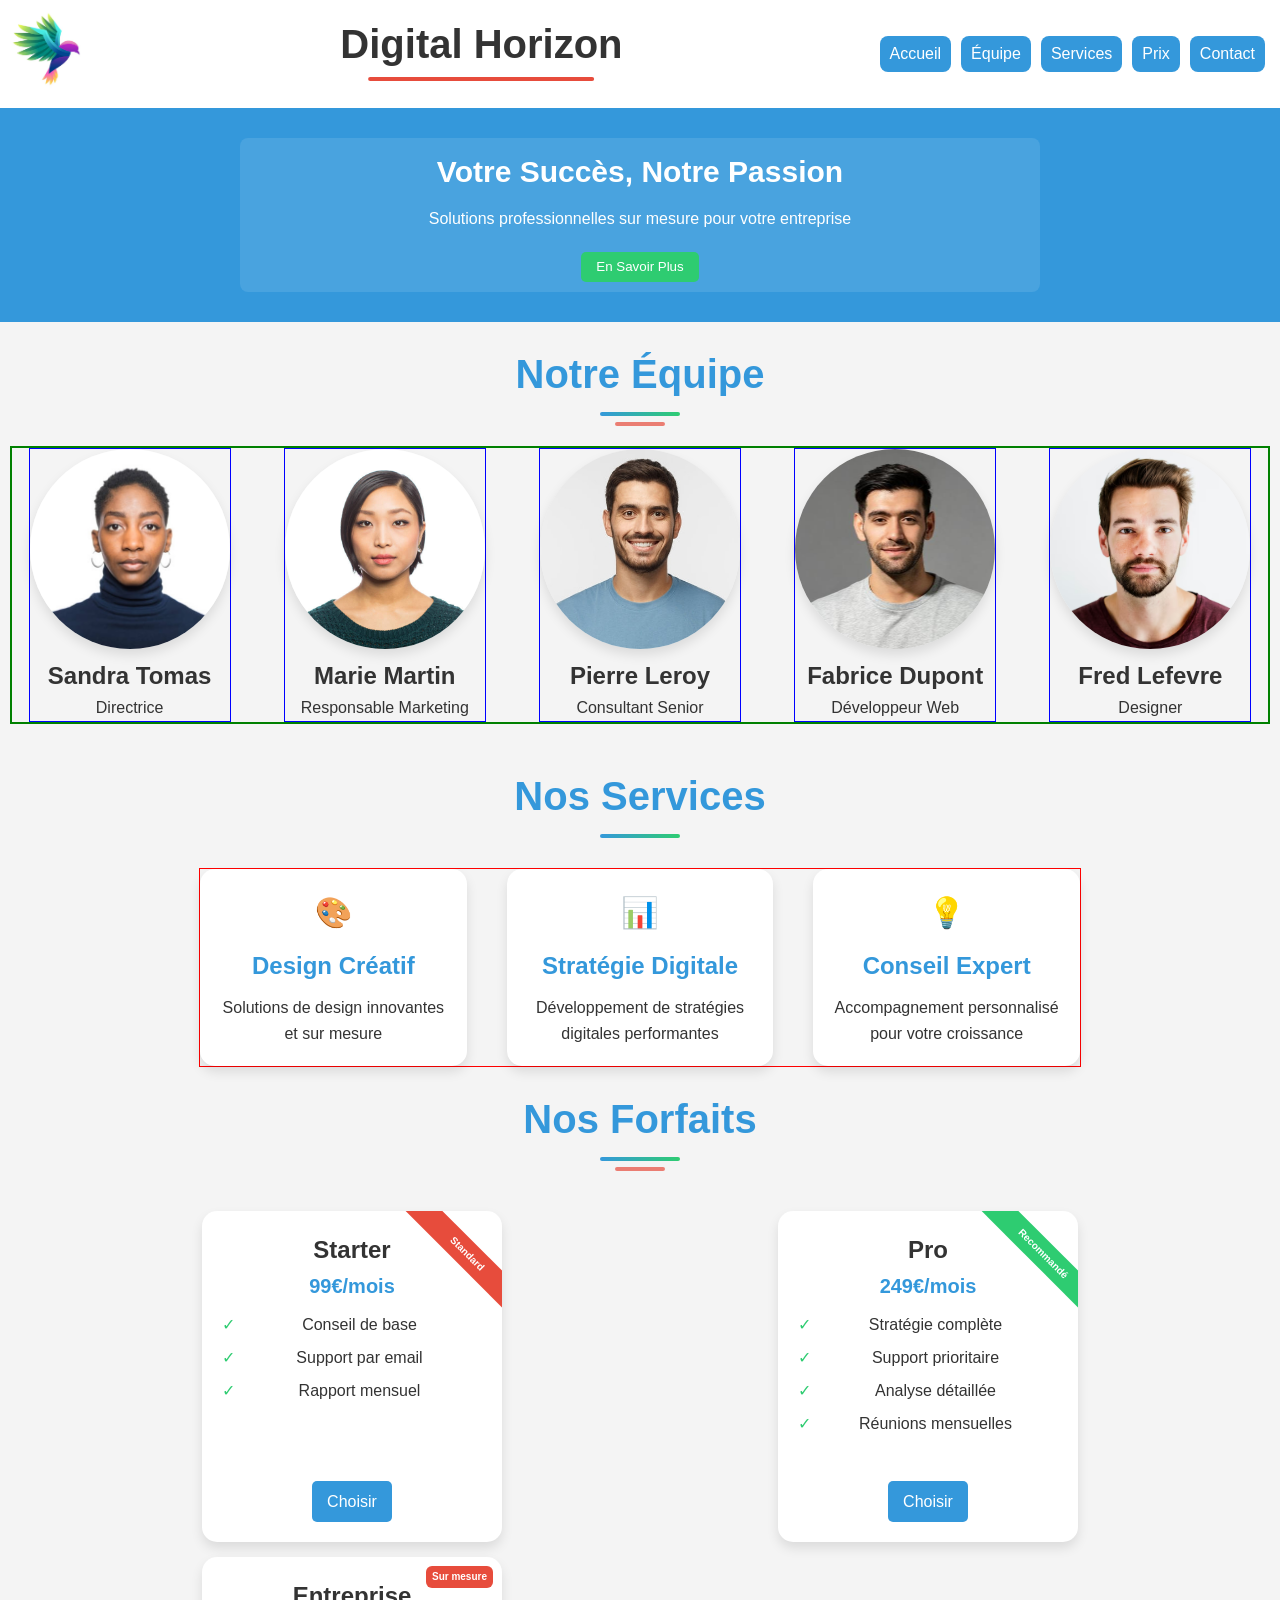
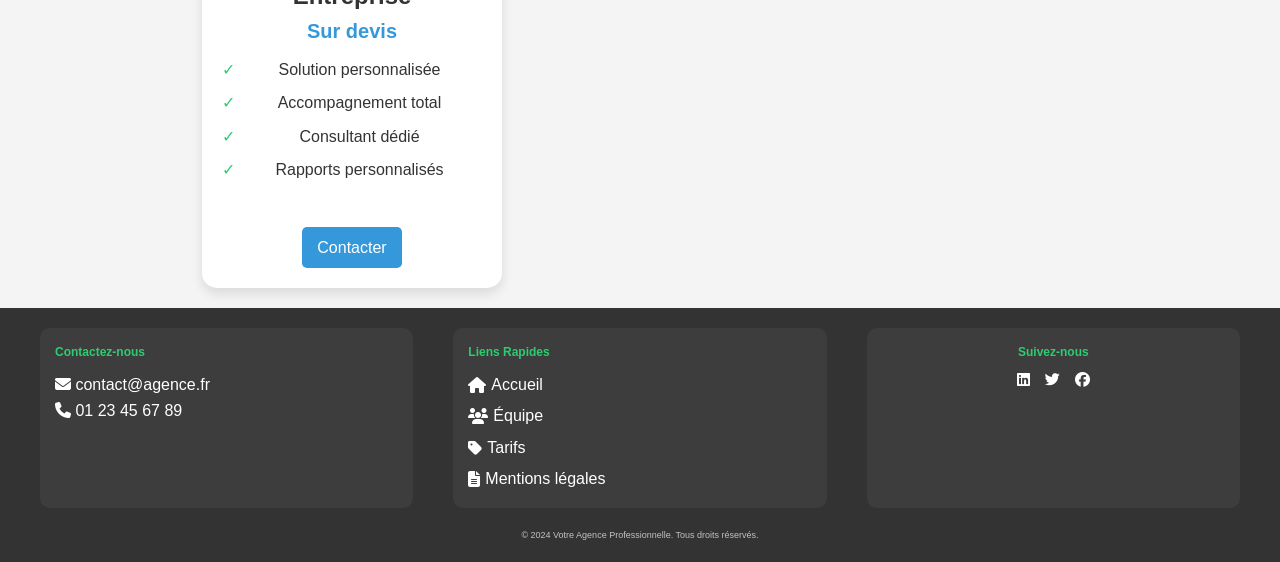
<file: index.html>
<!DOCTYPE html>
<html lang="fr">

<head>
    <meta charset="UTF-8">
    <meta name="viewport" content="width=device-width, initial-scale=1.0">
    <title>TP2</title>
    <link rel="stylesheet" href="./css/tp2_htmlcss_270325.css">
    <link rel="stylesheet" href="https://cdnjs.cloudflare.com/ajax/libs/font-awesome/6.5.1/css/all.min.css">
</head>

<body>
    <header class="header">
        <nav class="header__nav">
            <div class="header__logo"><img src="./img/logo.png" alt="logo du site" class="header__image">
            </div>
            <h1 class="header__title">Digital Horizon</h1>
            <ul class="header__menu">
                <li class="header__menu-item"><a href="#home">Accueil</a></li>
                <li class="header__menu-item"><a href="#equipe">Équipe</a></li>
                <li class="header__menu-item"><a href="#services">Services</a></li>
                <li class="header__menu-item"><a href="#prix">Prix</a></li>
                <li class="header__menu-item"><a href="#contact">Contact</a></li>
            </ul>
        </nav>
    </header>

    <main>
        <section id="home" class="hero">
            <div class="hero__content">
                <h2 class="hero__title">Votre Succès, Notre Passion</h2>
                <p class="hero__description">Solutions professionnelles sur mesure pour votre entreprise</p>
                <button popovertarget="info-modal" class="hero__cta">En Savoir Plus</button>
            </div>
        </section>

        <!-- Modale d'Information -->
        <div id="info-modal" popover class="modal">
            <div class="modal__header">
                <h3 class="modal__title">Informations</h3>
                <button popovertarget="info-modal" popovertarget-action="hide" type="button"
                    class="modal__close">×</button>
            </div>
            <div class="modal__content">
                <p>Nous sommes une entreprise dédiée à vous offrir les meilleures solutions professionnelles. Notre
                    objectif est
                    de comprendre vos besoins uniques et de vous accompagner dans votre réussite.</p>
                <p>Nous croyons en la collaboration, l'innovation et l'excellence.</p>
            </div>
        </div>

        <section id="equipe" class="team">
            <h2 class="team__title">Notre Équipe</h2>
            <div class="team__members">
                <div class="team__member">
                    <img src="./img/member1.jpg" alt="Sandra Tomas" class="team__member-image">
                    <h3 class="team__member-name">Sandra Tomas</h3>
                    <p class="team__member-role">Directrice</p>
                </div>
                <div class="team__member">
                    <img src="./img/member2.jpg" alt="Marie Martin" class=" team__member-image">
                    <h3 class="team__member-name">Marie Martin</h3>
                    <p class="team__member-role">Responsable Marketing</p>
                </div>
                <div class="team__member">
                    <img src="./img/member3.jpg" alt="Pierre Leroy" class="team__member-image">
                    <h3 class="team__member-name">Pierre Leroy</h3>
                    <p class="team__member-role">Consultant Senior</p>
                </div>
                <div class="team__member">
                    <img src="./img/member4.jpg" alt="Fabrice Dupont" class="team__member-image">
                    <h3 class="team__member-name">Fabrice Dupont</h3>
                    <p class="team__member-role">Développeur Web</p>
                </div>
                <div class="team__member">
                    <img src="./img/member5.avif" alt="Fred Lefevre" class="team__member-image">
                    <h3 class="team__member-name">Fred Lefevre</h3>
                    <p class="team__member-role">Designer</p>
                </div>
            </div>
        </section>

        <!-- À ajouter dans votre HTML, juste après la section pricing -->
        <section id="services" class="services">
            <h2 class="services__title">Nos Services</h2>
            <div class="services__grid">
                <div class="services__card services__card--design">
                    <div class="services__card-icon">🎨</div>
                    <h3 class="services__card-title">Design Créatif</h3>
                    <p class="services__card-description">Solutions de design innovantes et sur mesure</p>
                </div>
                <div class="services__card services__card--strategy">
                    <div class="services__card-icon">📊</div>
                    <h3 class="services__card-title">Stratégie Digitale</h3>
                    <p class="services__card-description">Développement de stratégies digitales performantes</p>
                </div>
                <div class="services__card services__card--consulting">
                    <div class="services__card-icon">💡</div>
                    <h3 class="services__card-title">Conseil Expert</h3>
                    <p class="services__card-description">Accompagnement personnalisé pour votre croissance</p>
                </div>
            </div>
        </section>

        <section id="prix" class="pricing">
            <h2 class="pricing__title">Nos Forfaits</h2>
            <div class="pricing__plans">
                <div class="pricing__plan">
                    <div class="pricing__plan-tag">Standard</div>
                    <div class="pricing__plan-content">
                        <h3 class="pricing__plan-title">Starter</h3>
                        <p class="pricing__plan-price">99€/mois</p>
                        <ul class="pricing__plan-features">
                            <li>Conseil de base</li>
                            <li>Support par email</li>
                            <li>Rapport mensuel</li>
                        </ul>
                    </div>
                    <a href="#contact" class="pricing__plan-cta">Choisir</a>
                </div>
                <div class="pricing__plan pricing__plan--pro">
                    <div class="pricing__plan-tag">Recommandé</div>
                    <div class="pricing__plan-content">
                        <h3 class="pricing__plan-title">Pro</h3>
                        <p class="pricing__plan-price">249€/mois</p>
                        <ul class="pricing__plan-features">
                            <li>Stratégie complète</li>
                            <li>Support prioritaire</li>
                            <li>Analyse détaillée</li>
                            <li>Réunions mensuelles</li>
                        </ul>
                    </div>
                    <a href="#contact" class="pricing__plan-cta">Choisir</a>
                </div>
                <div class="pricing__plan">
                    <span class="pricing__plan-tag pricing--plan-tag--entreprise">Sur mesure</span>
                    <div class="pricing__plan-content">
                        <h3 class="pricing__plan-title">Entreprise</h3>
                        <p class="pricing__plan-price">Sur devis</p>
                        <ul class="pricing__plan-features">
                            <li>Solution personnalisée</li>
                            <li>Accompagnement total</li>
                            <li>Consultant dédié</li>
                            <li>Rapports personnalisés</li>
                        </ul>
                    </div>
                    <a href="#contact" class="pricing__plan-cta">Contacter</a>
                </div>
            </div>
        </section>
    </main>

    <footer class="footer">
        <div class="footer__grid">
            <div class="footer__contact">
                <h3 class="footer__title">Contactez-nous</h3>
                <p><i class="fas fa-envelope"></i> contact@agence.fr</p>
                <p><i class="fas fa-phone"></i> 01 23 45 67 89</p>
            </div>
            <div class="footer__links">
                <h3 class="footer__title">Liens Rapides</h3>
                <ul>
                    <li><a href="#home"><i class="fas fa-home"></i> Accueil</a></li>
                    <li><a href="#equipe"><i class="fas fa-users"></i> Équipe</a></li>
                    <li><a href="#prix"><i class="fas fa-tag"></i> Tarifs</a></li>
                    <li><a href="#"><i class="fas fa-file-alt"></i> Mentions légales</a></li>
                </ul>
            </div>
            <div class="footer__social">
                <h3 class="footer__title">Suivez-nous</h3>
                <div class="footer__social-icons">
                    <a href="#" class="footer__social-icon"><i class="fab fa-linkedin"></i></a>
                    <a href="#" class="footer__social-icon"><i class="fab fa-twitter"></i></a>
                    <a href="#" class="footer__social-icon"><i class="fab fa-facebook"></i></a>
                </div>
            </div>
        </div>
        <div class="footer__copyright">
            © 2024 Votre Agence Professionnelle. Tous droits réservés.
        </div>
    </footer>
</body>
</file>
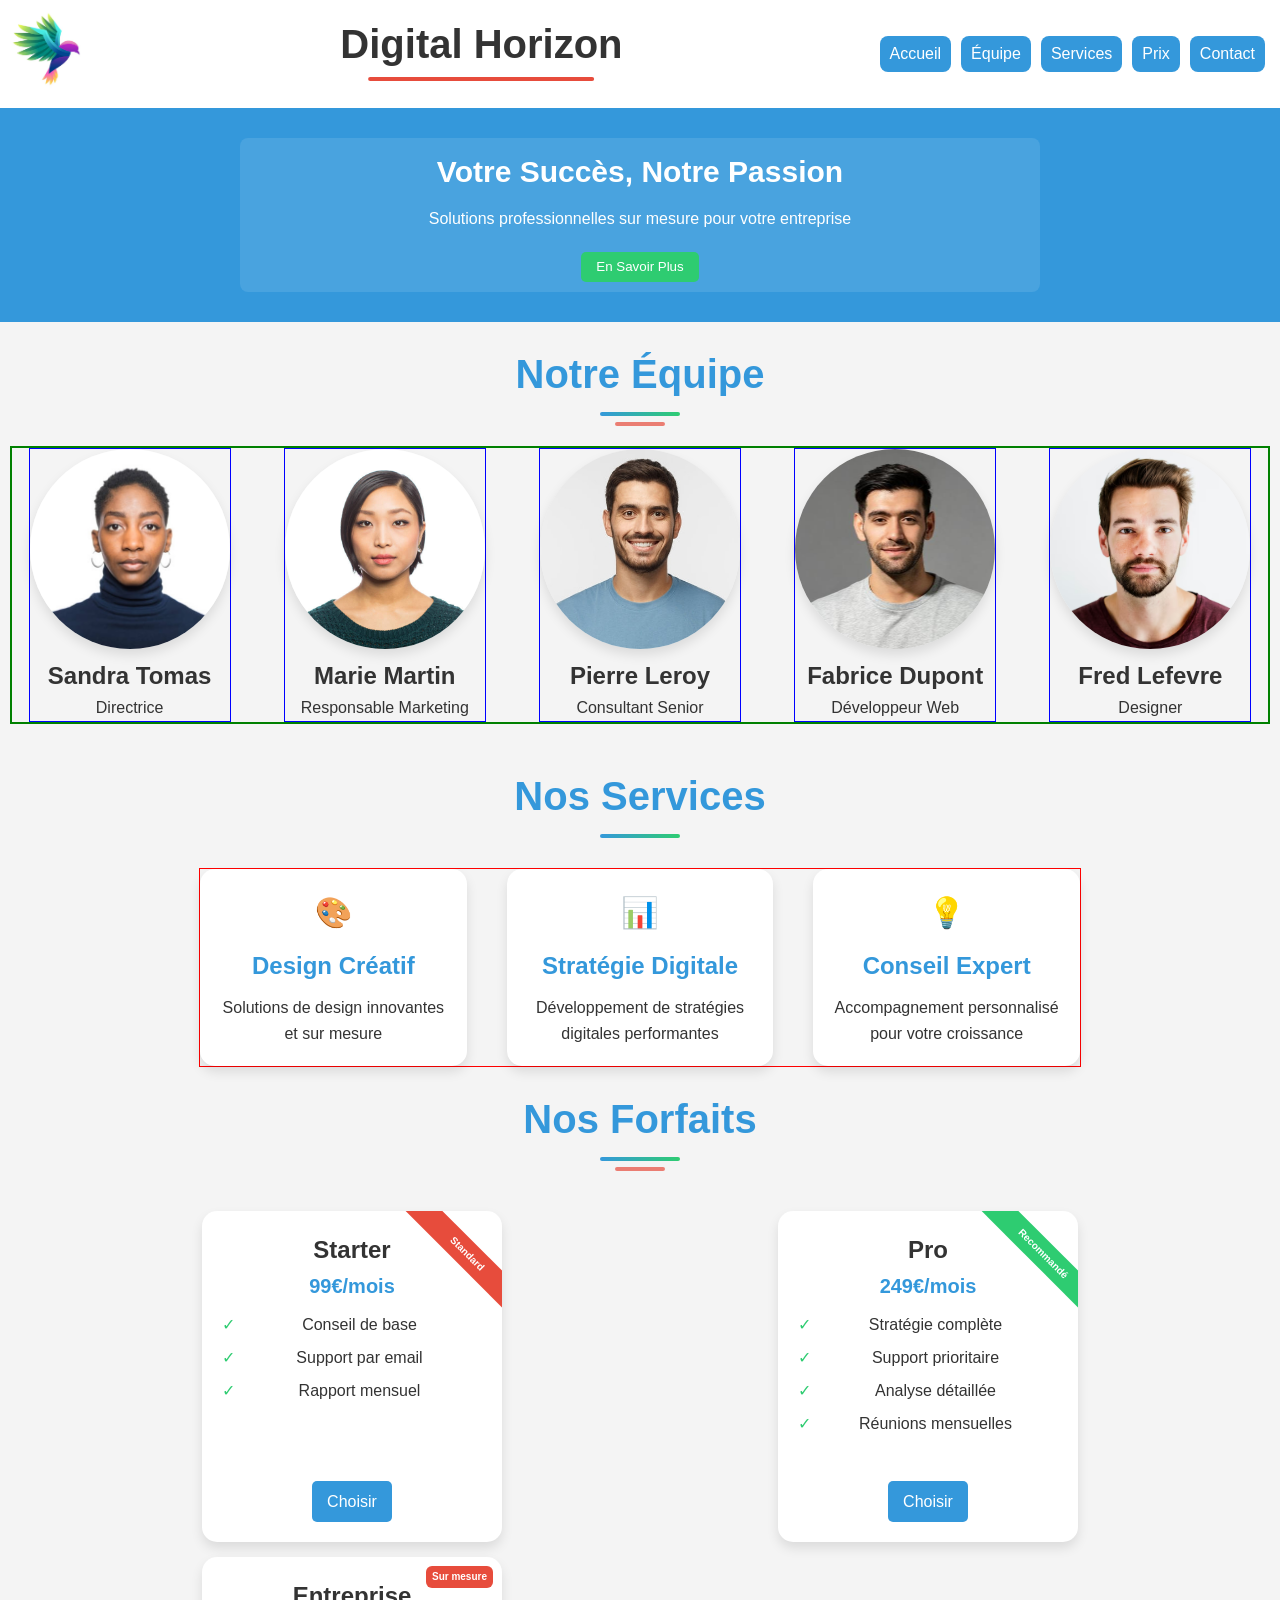
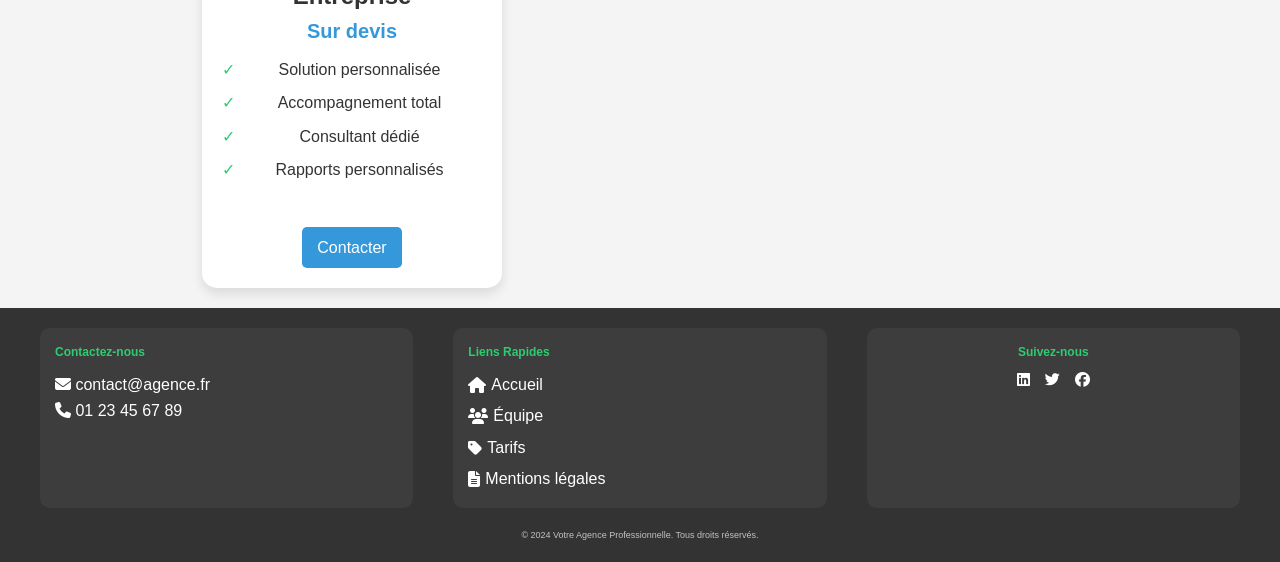
<file: tp2_htmlcss_270325.html>
<!DOCTYPE html>
<html lang="fr">

<head>
    <meta charset="UTF-8">
    <meta name="viewport" content="width=device-width, initial-scale=1.0">
    <title>TP2</title>
    <link rel="stylesheet" href="./css/tp2_htmlcss_270325.css">
    <link rel="stylesheet" href="https://cdnjs.cloudflare.com/ajax/libs/font-awesome/6.5.1/css/all.min.css">
</head>

<body>
    <header class="header">
        <nav class="header__nav">
            <div class="header__logo"><img src="./img/logo.png" alt="logo du site" class="header__image">
            </div>
            <h1 class="header__title">Digital Horizon</h1>
            <ul class="header__menu">
                <li class="header__menu-item"><a href="#home">Accueil</a></li>
                <li class="header__menu-item"><a href="#equipe">Équipe</a></li>
                <li class="header__menu-item"><a href="#services">Services</a></li>
                <li class="header__menu-item"><a href="#prix">Prix</a></li>
                <li class="header__menu-item"><a href="#contact">Contact</a></li>
            </ul>
        </nav>
    </header>

    <main>
        <section id="home" class="hero">
            <div class="hero__content">
                <h2 class="hero__title">Votre Succès, Notre Passion</h2>
                <p class="hero__description">Solutions professionnelles sur mesure pour votre entreprise</p>
                <button popovertarget="info-modal" class="hero__cta">En Savoir Plus</button>
            </div>
        </section>

        <!-- Modale d'Information -->
        <div id="info-modal" popover class="modal">
            <div class="modal__header">
                <h3 class="modal__title">Informations</h3>
                <button popovertarget="info-modal" popovertarget-action="hide" type="button"
                    class="modal__close">×</button>
            </div>
            <div class="modal__content">
                <p>Nous sommes une entreprise dédiée à vous offrir les meilleures solutions professionnelles. Notre
                    objectif est
                    de comprendre vos besoins uniques et de vous accompagner dans votre réussite.</p>
                <p>Nous croyons en la collaboration, l'innovation et l'excellence.</p>
            </div>
        </div>

        <section id="equipe" class="team">
            <h2 class="team__title">Notre Équipe</h2>
            <div class="team__members">
                <div class="team__member">
                    <img src="./img/member1.jpg" alt="Sandra Tomas" class="team__member-image">
                    <h3 class="team__member-name">Sandra Tomas</h3>
                    <p class="team__member-role">Directrice</p>
                </div>
                <div class="team__member">
                    <img src="./img/member2.jpg" alt="Marie Martin" class=" team__member-image">
                    <h3 class="team__member-name">Marie Martin</h3>
                    <p class="team__member-role">Responsable Marketing</p>
                </div>
                <div class="team__member">
                    <img src="./img/member3.jpg" alt="Pierre Leroy" class="team__member-image">
                    <h3 class="team__member-name">Pierre Leroy</h3>
                    <p class="team__member-role">Consultant Senior</p>
                </div>
                <div class="team__member">
                    <img src="./img/member4.jpg" alt="Fabrice Dupont" class="team__member-image">
                    <h3 class="team__member-name">Fabrice Dupont</h3>
                    <p class="team__member-role">Développeur Web</p>
                </div>
                <div class="team__member">
                    <img src="./img/member5.avif" alt="Fred Lefevre" class="team__member-image">
                    <h3 class="team__member-name">Fred Lefevre</h3>
                    <p class="team__member-role">Designer</p>
                </div>
            </div>
        </section>

        <!-- À ajouter dans votre HTML, juste après la section pricing -->
        <section id="services" class="services">
            <h2 class="services__title">Nos Services</h2>
            <div class="services__grid">
                <div class="services__card services__card--design">
                    <div class="services__card-icon">🎨</div>
                    <h3 class="services__card-title">Design Créatif</h3>
                    <p class="services__card-description">Solutions de design innovantes et sur mesure</p>
                </div>
                <div class="services__card services__card--strategy">
                    <div class="services__card-icon">📊</div>
                    <h3 class="services__card-title">Stratégie Digitale</h3>
                    <p class="services__card-description">Développement de stratégies digitales performantes</p>
                </div>
                <div class="services__card services__card--consulting">
                    <div class="services__card-icon">💡</div>
                    <h3 class="services__card-title">Conseil Expert</h3>
                    <p class="services__card-description">Accompagnement personnalisé pour votre croissance</p>
                </div>
            </div>
        </section>

        <section id="prix" class="pricing">
            <h2 class="pricing__title">Nos Forfaits</h2>
            <div class="pricing__plans">
                <div class="pricing__plan">
                    <div class="pricing__plan-tag">Standard</div>
                    <div class="pricing__plan-content">
                        <h3 class="pricing__plan-title">Starter</h3>
                        <p class="pricing__plan-price">99€/mois</p>
                        <ul class="pricing__plan-features">
                            <li>Conseil de base</li>
                            <li>Support par email</li>
                            <li>Rapport mensuel</li>
                        </ul>
                    </div>
                    <a href="#contact" class="pricing__plan-cta">Choisir</a>
                </div>
                <div class="pricing__plan pricing__plan--pro">
                    <div class="pricing__plan-tag">Recommandé</div>
                    <div class="pricing__plan-content">
                        <h3 class="pricing__plan-title">Pro</h3>
                        <p class="pricing__plan-price">249€/mois</p>
                        <ul class="pricing__plan-features">
                            <li>Stratégie complète</li>
                            <li>Support prioritaire</li>
                            <li>Analyse détaillée</li>
                            <li>Réunions mensuelles</li>
                        </ul>
                    </div>
                    <a href="#contact" class="pricing__plan-cta">Choisir</a>
                </div>
                <div class="pricing__plan">
                    <span class="pricing__plan-tag pricing--plan-tag--entreprise">Sur mesure</span>
                    <div class="pricing__plan-content">
                        <h3 class="pricing__plan-title">Entreprise</h3>
                        <p class="pricing__plan-price">Sur devis</p>
                        <ul class="pricing__plan-features">
                            <li>Solution personnalisée</li>
                            <li>Accompagnement total</li>
                            <li>Consultant dédié</li>
                            <li>Rapports personnalisés</li>
                        </ul>
                    </div>
                    <a href="#contact" class="pricing__plan-cta">Contacter</a>
                </div>
            </div>
        </section>
    </main>

    <footer class="footer">
        <div class="footer__grid">
            <div class="footer__contact">
                <h3 class="footer__title">Contactez-nous</h3>
                <p><i class="fas fa-envelope"></i> contact@agence.fr</p>
                <p><i class="fas fa-phone"></i> 01 23 45 67 89</p>
            </div>
            <div class="footer__links">
                <h3 class="footer__title">Liens Rapides</h3>
                <ul>
                    <li><a href="#home"><i class="fas fa-home"></i> Accueil</a></li>
                    <li><a href="#equipe"><i class="fas fa-users"></i> Équipe</a></li>
                    <li><a href="#prix"><i class="fas fa-tag"></i> Tarifs</a></li>
                    <li><a href="#"><i class="fas fa-file-alt"></i> Mentions légales</a></li>
                </ul>
            </div>
            <div class="footer__social">
                <h3 class="footer__title">Suivez-nous</h3>
                <div class="footer__social-icons">
                    <a href="#" class="footer__social-icon"><i class="fab fa-linkedin"></i></a>
                    <a href="#" class="footer__social-icon"><i class="fab fa-twitter"></i></a>
                    <a href="#" class="footer__social-icon"><i class="fab fa-facebook"></i></a>
                </div>
            </div>
        </div>
        <div class="footer__copyright">
            © 2024 Votre Agence Professionnelle. Tous droits réservés.
        </div>
    </footer>
</body>
</file>
<file: css/tp2_htmlcss_270325.css>
@import url('./reset.css');

:root {
    --primary-color: #3498db;
    --secondary-color: #2ecc71;
    --accent-color: #e74c3c;
    --text-color: #333;
    --background-color: #f4f4f4;
    --white: #ffffff;
}

* {
    margin: 0;
    padding: 0;
    box-sizing: border-box;
}

body {
    font-family: Arial, sans-serif;
    line-height: 1.6;
    color: var(--text-color);
    background-color: var(--background-color);
}

/*----------------------------------------------
HEADER
---------------------------------------------- */
.header {
    background-color: white;
    padding: 1rem;
    box-shadow: 0 2px 4px rgba(0, 0, 0, 0.1);
}

.header__nav {
    display: flex;
    flex-wrap: wrap;
    flex-direction: column;
    align-items: center;
    border: solid 1px red;
}

.header__logo {
    font-size: 1.5rem;
    font-weight: bold;
    margin-bottom: 1rem;
}

.header__title {
    position: relative;
    font-size: clamp(1.6rem, 1.6rem + 2vw, 4rem);
    font-weight: bold;
    margin: 0 2rem 2rem 2rem;
    border: solid red 0px;
    min-width: max-content;
}

.header__title::after {
    content: '';
    position: absolute;
    left: 50%;
    bottom: -0.5rem;
    transform: translateX(-50%);
    width: 80%;
    height: 4px;
    background-color: var(--accent-color);
    border-radius: 2px;
    margin-top: 0.5rem;
}

.header__image {
    display: block;
    width: calc(4rem + 3vw);
    aspect-ratio: 1/1;
}

.header__menu {
    display: flex;
    flex-direction: column;
    width: 100%;
    text-align: center;
    border: solid blue 1px;
}

.header__menu-item {
    margin: 0.5rem 0;
}

.header__menu-item a {
    color: var(--white);
    background-color: var(--primary-color);
    border-radius: 8px;
    padding: 0.5rem 1rem;
    transition: color 0.3s ease;
    display: inline-block;
    width: 90%;
}

.header__menu-item a:hover {
    background-color: var(--white);
    color: var(--primary-color);
    font-weight: bold;
    transition: all 0.5s ease;
}

.hero {
    background-color: var(--primary-color);
    color: white;
    text-align: center;
    padding: 3rem 1rem;
}

.hero__content {
    max-width: 600px;
    margin: 0 auto;
    padding: 1rem;
    background-color: rgba(255, 255, 255, 0.1);
    border-radius: 8px;
}

.hero__title {
    font-size: 2rem;
    margin-bottom: 1rem;
}

.hero__description {
    margin-bottom: 2rem;
}

.hero__cta {
    display: inline-block;
    background-color: var(--secondary-color);
    color: white;
    padding: 0.75rem 1.5rem;
    text-decoration: none;
    border-radius: 5px;
    border: none;
    cursor: pointer;
}

/*----------------------------------------------
FENETRE MODALE
---------------------------------------------- */
[popover] {
    display: none;
    width: 90%;
    max-width: 400px;
    padding: 2rem;
    border: none;
    border-radius: 15px;
    box-shadow: 0 10px 25px rgba(0, 0, 0, 0.1);
    background-color: var(--white);
    color: var(--text-color);
    position: fixed;
    top: 50%;
    left: 50%;
    transform: translate(-50%, -50%);
    z-index: 1000;
    text-align: center;
}

[popover]:popover-open {
    display: block;
}

[popover]::backdrop {
    background-color: rgba(0, 0, 0, 0.5);
    backdrop-filter: blur(4px);
}

.modal__header {
    display: flex;
    justify-content: space-between;
    align-items: center;
    margin-bottom: 1rem;
}

.modal__title {
    margin: 0;
    font-size: 1.5rem;
    color: var(--primary-color);
}

.modal__close {
    background: none;
    border: none;
    font-size: 1.5rem;
    cursor: pointer;
    color: var(--text-color);
}

.modal__content {
    margin-bottom: 1rem;
    text-align: justify;
}

/*----------------------------------------------
SECTION TEAM
---------------------------------------------- */
.team {
    padding: 2rem 1rem;
    text-align: center;
}

.team__title {
    margin-bottom: 2rem;
}

.team__members {
    display: flex;
    flex-wrap: wrap;
    gap: 1rem;
    flex-direction: column;
    align-items: center;
    border: solid 2px green;
}

.team__member {
    /* max-width: 300px; */
    border: solid 1px blue;
}

.team__member-image {
    width: 200px;
    aspect-ratio: 1/1;
    border-radius: 50%;
    object-fit: cover;
    box-shadow: 0 6px 12px rgba(0, 0, 0, 0.1);
}

.team__member:nth-child(3),
.team__member:nth-child(4),
.team__member:nth-child(5) {
    display: none;
}

/*----------------------------------------------
SECTION SERVICES
---------------------------------------------- */
.services {
    padding: 2rem 1rem;
    background-color: var(--background-color);
}

.services__title {
    position: relative;
    text-align: center;
    font-size: clamp(1.6rem, 1.6rem + 3vw, 4rem);
    font-weight: 700;
    color: var(--primary-color);
    margin-bottom: 3rem;
    padding-bottom: 1rem;
}

.services__title::after {
    content: '';
    position: absolute;
    bottom: 0;
    left: 50%;
    transform: translateX(-50%);
    width: 80px;
    height: 4px;
    background: linear-gradient(to right, var(--primary-color), var(--secondary-color));
    border-radius: 2px;
}

.services__grid {
    display: grid;
    gap: 4rem;
    grid-template-columns: 1fr;
    grid-template-areas:
        "design"
        "strategy"
        "consulting";
}

.services__card {
    background-color: var(--white);
    border-radius: 15px;
    padding: 2rem;
    text-align: center;
    box-shadow: 0 6px 12px rgba(0, 0, 0, 0.1);
    transition: transform 0.3s ease, box-shadow 0.3s ease;
}

.services__card:hover {
    transform: translateY(-10px);
    box-shadow: 0 10px 20px rgba(0, 0, 0, 0.15);
}

.services__card--design {
    grid-area: design;
}

.services__card--strategy {
    grid-area: strategy;
}

.services__card--consulting {
    grid-area: consulting;
}

.services__card-icon {
    font-size: 3rem;
    margin-bottom: 1rem;
}

.services__card-title {
    color: var(--primary-color);
    margin-bottom: 1rem;
}

/* ----------------------------------------------
SECTION FORFAITS
---------------------------------------------- */
.pricing__plans {
    display: flex;
    flex-wrap: wrap;
    justify-content: center;
    gap: 3rem;
    padding: 2rem 1rem;
    border: solid red 0px;
}

.pricing__plan {
    display: flex;
    flex-direction: column;
    flex-wrap: wrap;
    gap: 1rem;
    padding-bottom: 2rem;
    position: relative;
    width: 300px;
    background-color: var(--white);
    border-radius: 15px;
    box-shadow: 0 6px 12px rgba(0, 0, 0, 0.1);
    overflow: hidden;
    transition: all 0.3s ease;
}

.pricing__plan-tag {
    position: absolute;
    top: 30px;
    right: -40px;
    width: 15rem;
    text-align: center;
    background-color: var(--accent-color);
    color: var(--white);
    padding: 0.5rem 2rem;
    transform: rotate(45deg);
    font-size: 1rem;
    font-weight: bold;
}

.pricing__plan--pro .pricing__plan-tag {
    background-color: var(--secondary-color);
}

.pricing--plan-tag--entreprise {
    padding: 3px 6px;
    top: 9px;
    right: 9px;
    width: auto;
    transform: rotate(0deg);
    border-radius: 6px;
}

.pricing__plan:hover {
    /* transform: scale(1.05); */
    box-shadow: 0 10px 20px rgba(0, 0, 0, 0.15);
}

.pricing__plan-content {
    padding: 2rem;
    text-align: center;
}

.pricing__plan-price {
    font-size: 2rem;
    font-weight: bold;
    color: var(--primary-color);
    margin-bottom: 1rem;
}

.pricing__plan-features {
    list-style: none;
    margin-bottom: 1.5rem;
}

.pricing__plan-features li {
    margin-bottom: 0.75rem;
    position: relative;
    padding-left: 1.5rem;
}

.pricing__plan-features li::before {
    content: '✓';
    position: absolute;
    left: 0;
    color: var(--secondary-color);
}

.pricing__plan-cta {
    align-self: center;
    margin-top: auto;
    display: inline-block;
    background-color: var(--primary-color);
    color: var(--white);
    padding: 0.75rem 1.5rem;
    text-decoration: none;
    border-radius: 5px;
    transition: background-color 0.3s ease;
}

.pricing__plan-cta:hover {
    background-color: color-mix(in srgb, var(--primary-color) 90%, black);
}

/*----------------------------------------------
TITRES DES SECTIONS
----------------------------------------------*/
.team__title,
.pricing__title {
    position: relative;
    text-align: center;
    font-size: clamp(1.6rem, 1.6rem + 3vw, 4rem);
    font-weight: 700;
    color: var(--primary-color);
    margin-bottom: 3rem;
    padding-bottom: 1rem;
    border: solid teal 0px;
}

.team__title::after,
.pricing__title::after {
    content: '';
    position: absolute;
    bottom: 0;
    left: 50%;
    transform: translateX(-50%);
    width: 80px;
    height: 4px;
    background: linear-gradient(to right,
            var(--primary-color),
            var(--secondary-color));
    border-radius: 2px;
}

.team__title::before,
.pricing__title::before {
    content: '';
    position: absolute;
    bottom: -10px;
    left: 50%;
    transform: translateX(-50%);
    width: 50px;
    height: 4px;
    background: var(--accent-color);
    border-radius: 2px;
    opacity: 0.7;
}

/* Effets de Hover */
.team__title:hover,
.pricing__title:hover {
    transform: translateY(-5px);
    transition: transform 0.3s ease;
}

/*----------------------------------------------
FOOTER
----------------------------------------------*/

.footer {
    background-color: #333;
    color: white;
    padding: 2rem 1rem;
}

.footer__grid {
    display: grid;
    gap: 2rem;
    max-width: 1200px;
    margin: 0 auto;
}

/* Mobile First - Colonne unique */
.footer__grid {
    grid-template-columns: 1fr;
    grid-template-areas:
        "contact"
        "links"
        "social";
    text-align: center;
}

.footer__title {
    margin-bottom: 1rem;
    color: var(--secondary-color);
    font-size: 1.2rem;
}

.footer__contact,
.footer__links,
.footer__social {
    background-color: rgba(255, 255, 255, 0.05);
    padding: 1.5rem;
    border-radius: 10px;
    transition: background-color 0.3s ease;
}

.footer__contact:hover,
.footer__links:hover,
.footer__social:hover {
    background-color: rgba(255, 255, 255, 0.1);
}

.footer__links ul {
    list-style: none;
    display: flex;
    flex-direction: column;
    align-items: center;
    gap: 0.5rem;
}

.footer__links a,
.footer__social-icon {
    color: var(--white);
    text-decoration: none;
    position: relative;
    transition: color 0.3s ease;
    display: inline-flex;
    align-items: center;
    gap: 0.5rem;
}

.footer__links a::after,
.footer__social-icon::after {
    content: '';
    position: absolute;
    width: 0;
    height: 2px;
    bottom: -3px;
    left: 0;
    background-color: var(--secondary-color);
    transition: width 0.3s ease;
}

.footer__links a:hover,
.footer__social-icon:hover {
    color: var(--secondary-color);
}

.footer__links a:hover::after {
    width: 100%;
}

.footer__social-icon:hover::after {
    width: 0%;
}

.footer__social-icons {
    display: flex;
    justify-content: center;
    gap: 1.5rem;
    margin-top: 1rem;
}

.footer__social-icon {
    font-size: 1.5rem;
}

.footer__copyright {
    margin-top: 2rem;
    text-align: center;
    font-size: 0.9rem;
    opacity: 0.7;
}

.footer__contact {
    grid-area: contact;
}

.footer__links {
    grid-area: links;
}

.footer__social {
    grid-area: social;
}

/*----------------------------------------------
TABLETTE
----------------------------------------------*/
@media screen and (min-width: 500px) {

    [popover] {
        width: 500px;
    }

    .header__nav {
        border: solid red 0px;
        flex-direction: row;
        justify-content: center;
    }

    .header__menu {
        flex-direction: row;
        justify-content: center;
        flex: 1 1 100%;
        border: solid blue 0px;
        margin: 1rem 0;
    }

    .header__menu-item {
        margin: 0 0.5rem;
    }

    .header__menu-item a {
        width: 100%;
    }

    .team__members {
        flex-direction: row;
        justify-content: center;
        gap: 2rem;
    }

    .team__member:nth-child(3) {
        display: block;
    }

    .services__grid {
        border: solid red 1px;
        grid-template-columns: 1fr 1fr;
        grid-template-areas:
            "design strategy"
            "consulting consulting";
    }

    .pricing,
    .services__grid {
        max-width: 70%;
        margin: 0 auto;
    }

    .pricing__plans {
        flex-direction: row;
        justify-content: center;
        gap: 1.5rem;
    }

    .footer__grid {
        grid-template-columns: repeat(2, 1fr);
        grid-template-areas:
            "contact links"
            "social social";
        text-align: left;
    }

    .footer__social {
        text-align: center;
    }

    .footer__links ul {
        align-items: flex-start;
    }

    .footer__social-icons {
        justify-content: center;
    }
}

/*----------------------------------------------
DESKTOP
----------------------------------------------*/
@media screen and (min-width: 1024px) {

    .header__nav {
        justify-content: space-between;
    }

    .header__menu {
        flex: 0 1;
    }

    .hero__title {
        font-size: 3rem;
    }

    .hero__content {
        max-width: 800px;
    }

    .team__members {
        flex-direction: row;
        justify-content: space-around;
        gap: 2rem;
    }

    .team__member:nth-child(4),
    .team__member:nth-child(5) {
        display: block;
    }

    .services__grid {
        grid-template-columns: 1fr 1fr 1fr;
        grid-template-areas:
            "design strategy consulting";
    }

    .pricing__plans {
        justify-content: space-between;
    }

    .footer__grid {
        grid-template-columns: repeat(3, 1fr);
        grid-template-areas:
            "contact links social";
        text-align: left;
    }

    .footer__grid {
        gap: 4rem;
    }
}
</file>
